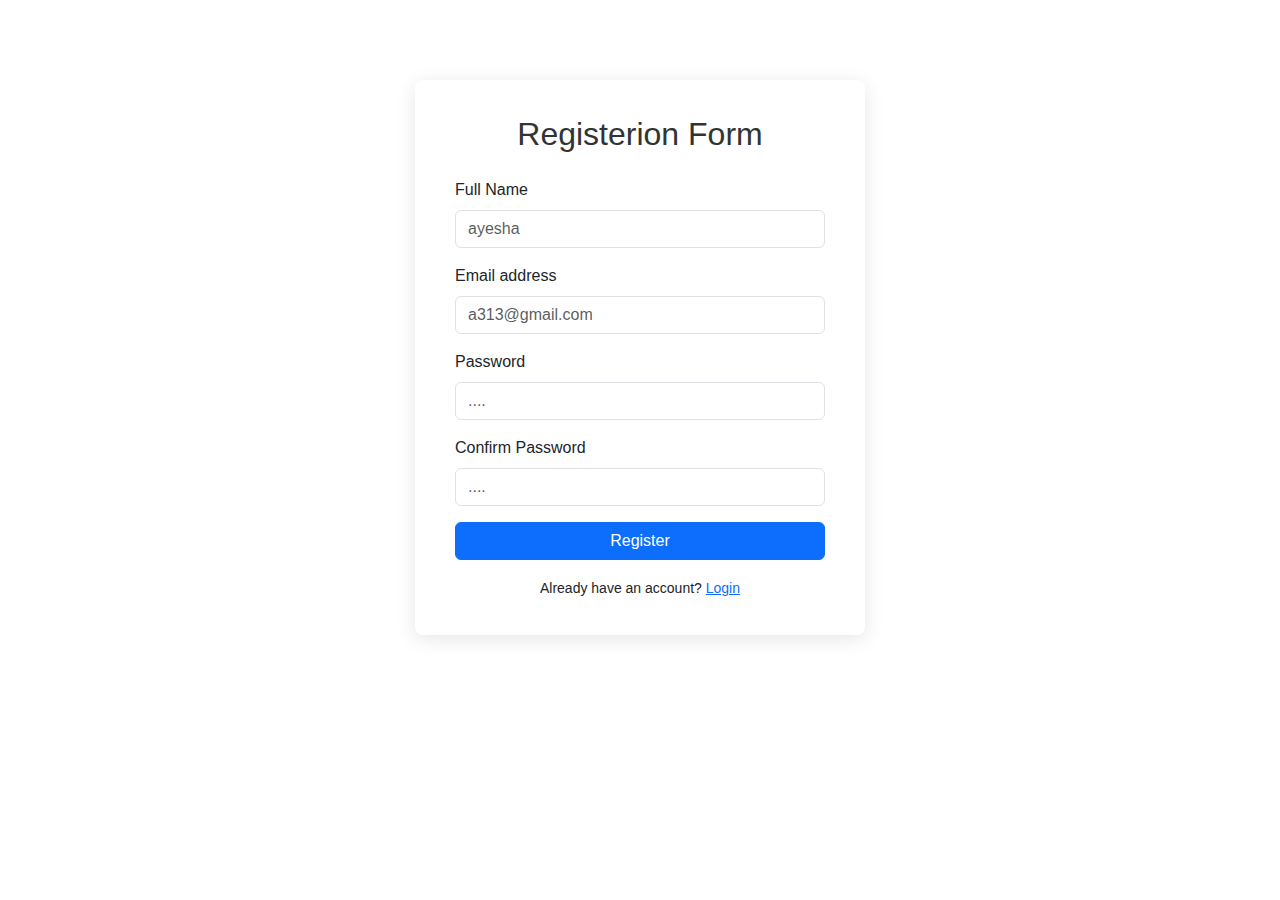
<file: index.html>
<!DOCTYPE html>
<html lang="en">
<head>
  <meta charset="UTF-8">
  <meta name="viewport" content="width=device-width, initial-scale=1">
  <title>Sign Up | MySite</title>

  <link href="https://cdn.jsdelivr.net/npm/bootstrap@5.3.2/dist/css/bootstrap.min.css" rel="stylesheet">
  <style>
    body {
      background: white;
      font-family: 'Segoe UI', sans-serif;
    }

    .register-box {
      max-width: 450px;
      margin: auto;
      margin-top: 80px;
      background-color: #fff;
      padding: 35px 40px;
      border-radius: 8px;
      box-shadow: 0 4px 20px rgba(0, 0, 0, 0.1);
    }

    .register-box h2 {
      text-align: center;
      margin-bottom: 25px;
      color: #333;
    }

    .form-control:focus {
      box-shadow: none;
      border-color: white;
    }

    .btn-primary {
      width: 100%;
    }

    @media (max-width: 576px) {
      .register-box {
        margin: 30px 15px;
        padding: 25px;
      }
    }
  </style>
</head>
<body>

  <div class="register-box">
    <h2>Registerion Form</h2>
    <form id="signupForm">
      <div class="mb-3">
        <label for="name" class="form-label">Full Name</label>
        <input type="text" class="form-control" id="name" placeholder="ayesha">
      </div>

      <div class="mb-3">
        <label for="email" class="form-label">Email address</label>
        <input type="email" class="form-control" id="email" placeholder="a313@gmail.com">
      </div>

      <div class="mb-3">
        <label for="password" class="form-label">Password</label>
        <input type="password" class="form-control" id="password" placeholder="....">
      </div>

      <div class="mb-3">
        <label for="confirm-password" class="form-label">Confirm Password</label>
        <input type="password" class="form-control" id="confirm-password" placeholder="....">
      </div>

      <button type="submit" class="btn btn-primary">Register</button>

      <div class="mt-3 text-center">
        <small>Already have an account? <a href="#">Login</a></small>
      </div>
    </form>
  </div>
  <script>
  document.getElementById('signupForm').addEventListener('submit', function(e) {
    e.preventDefault();
    const name = document.getElementById('name').value.trim();
    const email = document.getElementById('email').value.trim();
    const password = document.getElementById('password').value;
    const confirmPassword = document.getElementById('confirm-password').value;

    if (!name || !email || !password || !confirmPassword) {
      alert('Please fill in all the fields.');
      return;
    }
    if (password !== confirmPassword) {
      alert('Passwords do not match.');
      return;
    }
    alert('Registration successful!');
  });
</script>


</body>
</html>
</file>
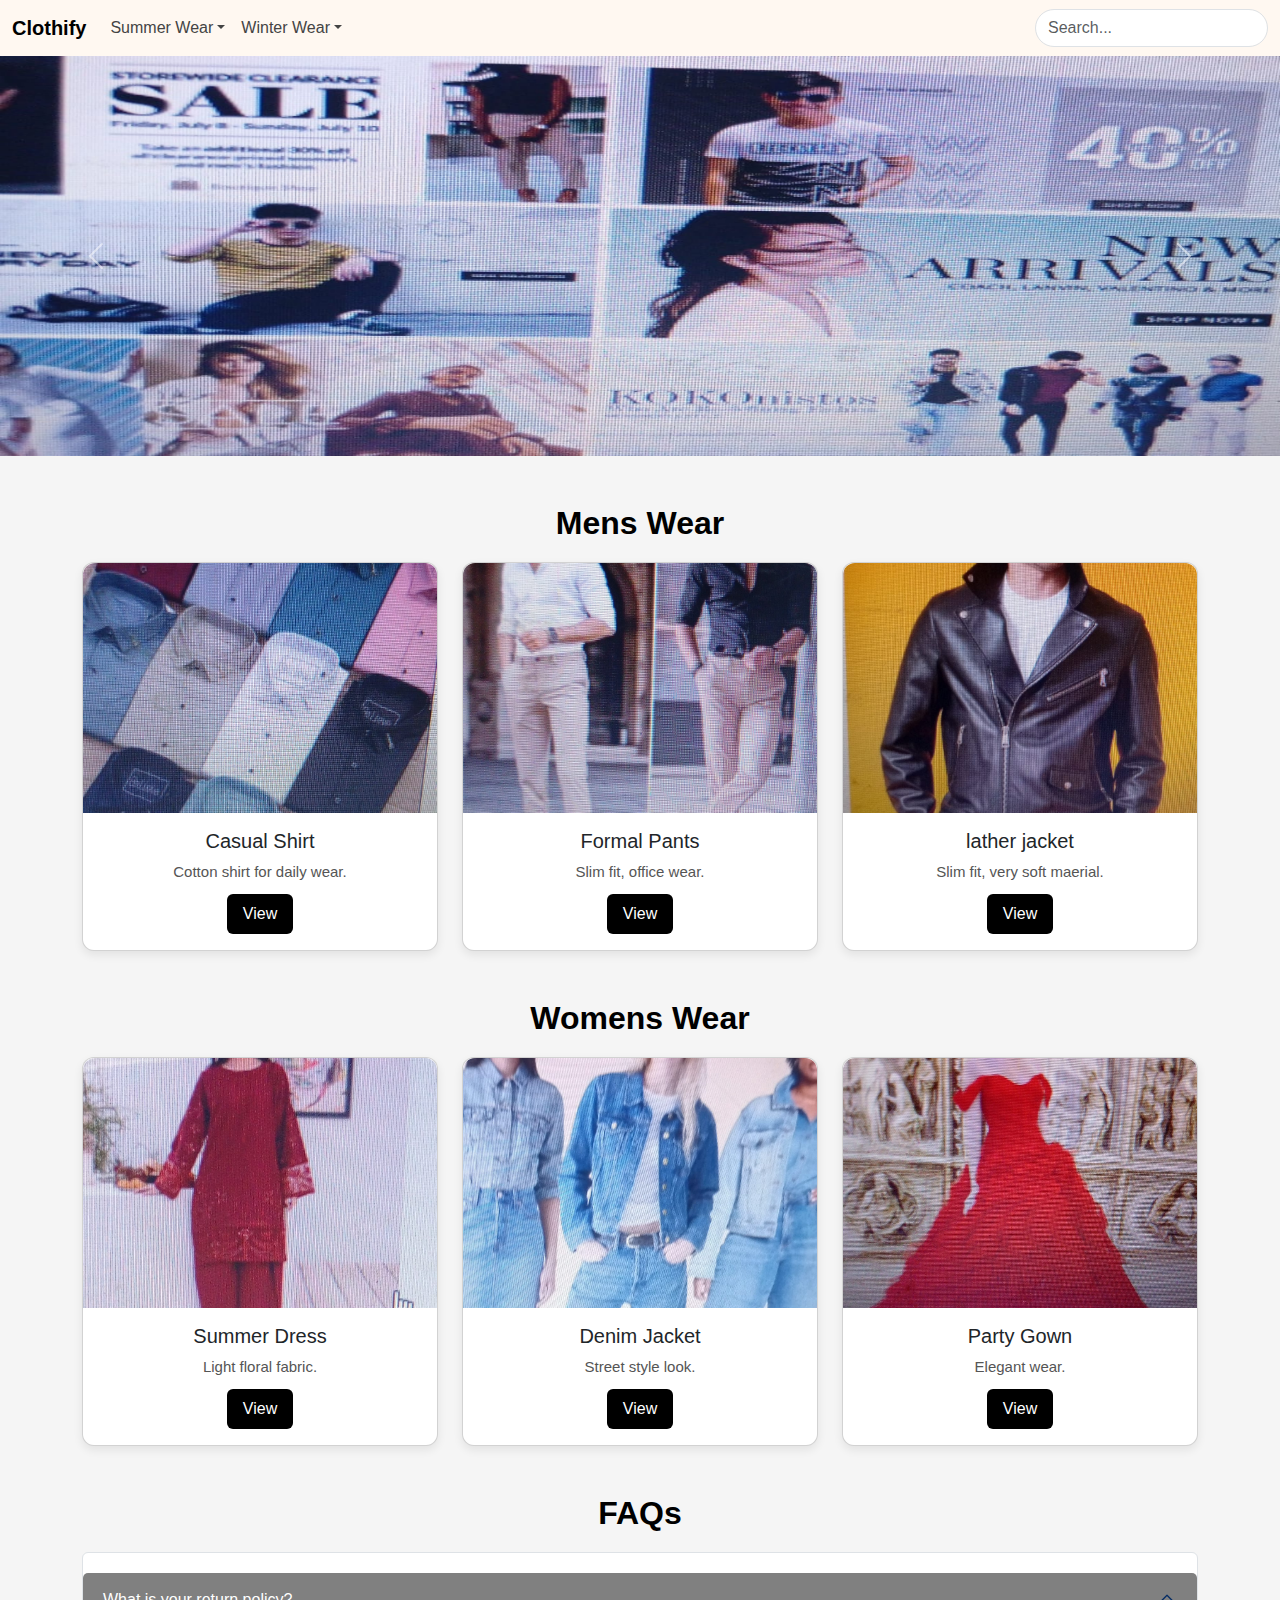
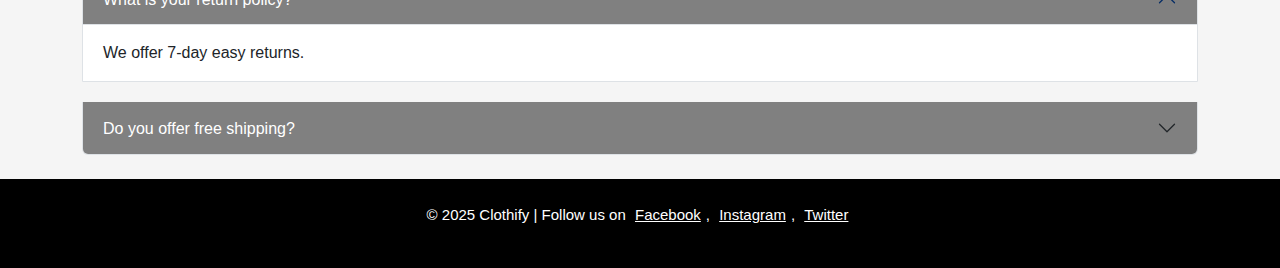
<file: minitask.html>
<!DOCTYPE html>
<html lang="en">
<head>
  <meta charset="UTF-8">
  <title>Clothing Brand </title>
  <link href="https://cdn.jsdelivr.net/npm/bootstrap@5.3.3/dist/css/bootstrap.min.css" rel="stylesheet">
  <link rel="stylesheet" href="style.css">
</head>
<body>
<nav class="navbar navbar-expand-lg">
    <div class="container-fluid">
      <a class="navbar-brand" href="#">Clothify</a>
      <button class="navbar-toggler" data-bs-toggle="collapse" data-bs-target="#navbarNav">
        <span class="navbar-toggler-icon"></span>
      </button>
      <div class="collapse navbar-collapse" id="navbarNav">
        <ul class="navbar-nav me-auto">
          <li class="nav-item dropdown">
            <a class="nav-link dropdown-toggle" data-bs-toggle="dropdown" href="#">Summer Wear</a>
            <ul class="dropdown-menu">
              <li><a class="dropdown-item" href="#men">Mens Wear</a></li>
              <li><a class="dropdown-item" href="#women">Womens Wear</a></li>
            </ul>
          </li>
          <li class="nav-item dropdown">
            <a class="nav-link dropdown-toggle" data-bs-toggle="dropdown" href="#">Winter Wear</a>
            <ul class="dropdown-menu">
              <li><a class="dropdown-item" href="#men">Mens Wear</a></li>
              <li><a class="dropdown-item" href="#women">Womens Wear</a></li>
            </ul>
          </li>
        </ul>
        <form class="d-flex" onsubmit="searchProducts();">
          <input id="searchInput" class="form-control" type="search" placeholder="Search...">
        </form>
      </div>
    </div>
  </nav>

  <div id="heroCarousel" class="carousel slide mb-5" data-bs-ride="carousel">
    <div class="carousel-inner">
      <div class="carousel-item active">
        <img src="img/log img.jpg" class="d-block w-100" height="400">
      </div>
      <div class="carousel-item">
        <img src="img/upper img.jpg" class="d-block w-100" height="400">
      </div>
    </div>
    <button class="carousel-control-prev" data-bs-target="#heroCarousel" data-bs-slide="prev">
      <span class="carousel-control-prev-icon"></span>
    </button>
    <button class="carousel-control-next" data-bs-target="#heroCarousel" data-bs-slide="next">
      <span class="carousel-control-next-icon"></span>
    </button>
  </div>

  <div class="container" id="men">
    <h2 class="text-center">Mens Wear</h2>
    <div class="row row-cols-1 row-cols-md-3 g-4">
      <div class="col">
        <div class="card text-center">
          <img src="img/shirts.jpg" class="card-img-top">
          <div class="card-body">
            <h5>Casual Shirt</h5>
            <p>Cotton shirt for daily wear.</p>
            <button class="btn btn-primary" onclick="showModal('Casual Shirt', 1200)">View</button>
          </div>
        </div>
      </div>
      <div class="col">
        <div class="card text-center">
          <img src="img/pains.jpg" class="card-img-top">
          <div class="card-body">
            <h5>Formal Pants</h5>
            <p>Slim fit, office wear.</p>
            <button class="btn btn-primary" onclick="showModal('Formal Pants', 2200)">View</button>
          </div>
        </div>
      </div>
      <div class="col">
        <div class="card text-center">
          <img src="img/lather (1).jpg" class="card-img-top">
          <div class="card-body">
            <h5>lather jacket</h5>
            <p>Slim fit, very soft maerial.</p>
            <button class="btn btn-primary" onclick="showModal('Formal Pants', 2200)">View</button>
          </div>
        </div>
      </div>
    </div>
  </div>

  <div class="container mt-5" id="women">
    <h2 class="text-center">Womens Wear</h2>
    <div class="row row-cols-1 row-cols-md-3 g-4">
      <div class="col">
        <div class="card text-center">
          <img src="img/summar dtress.jpg" class="card-img-top">
          <div class="card-body">
            <h5>Summer Dress</h5>
            <p>Light floral fabric.</p>
            <button class="btn btn-primary" onclick="showModal('Summer Dress', 1800)">View</button>
          </div>
        </div>
      </div>
      <div class="col">
        <div class="card text-center">
          <img src="img/jacket.jpg" class="card-img-top">
          <div class="card-body">
            <h5>Denim Jacket</h5>
            <p>Street style look.</p>
            <button class="btn btn-primary" onclick="showModal('Denim Jacket', 3200)">View</button>
          </div>
        </div>
      </div>
      <div class="col">
        <div class="card text-center">
          <img src="img/grown.jpg" class="card-img-top">
          <div class="card-body">
            <h5>Party Gown</h5>
            <p>Elegant wear.</p>
            <button class="btn btn-primary" onclick="showModal('Party Gown', 5000)">View</button>
          </div>
        </div>
      </div>
    </div>
  </div>

  <div class="modal fade" id="productModal">
    <div class="modal-dialog">
      <div class="modal-content">
        <div class="modal-header">
          <h5 id="modalTitle"></h5>
          <button class="btn-close" data-bs-dismiss="modal"></button>
        </div>
        <div class="modal-body">Price: <span id="modalPrice"></span> PKR</div>
        <div class="modal-footer">
          <button class="btn btn-success" onclick="addToCart()">Add to Cart</button>
          <button class="btn btn-secondary" data-bs-dismiss="modal">Close</button>
        </div>
      </div>
    </div>
  </div>

  <div class="container mt-5 mb-4">
    <h2 class="text-center">FAQs</h2>
    <div class="accordion" id="faqAccordion">
      <div class="accordion-item">
        <h2 class="accordion-header">
          <button class="accordion-button" data-bs-toggle="collapse" 
          data-bs-target="#faq1">What is your return policy?</button>
        </h2>
        <div id="faq1" class="accordion-collapse collapse show">
          <div class="accordion-body">We offer 7-day easy returns.</div>
        </div>
      </div>
      <div class="accordion-item">
        <h2 class="accordion-header">
          <button class="accordion-button collapsed" data-bs-toggle="collapse" 
          data-bs-target="#faq2">Do you offer free shipping?</button>
        </h2>
        <div id="faq2" class="accordion-collapse collapse">
          <div class="accordion-body">Yes, on orders above PKR 3000.</div>
        </div>
      </div>
    </div>
  </div>

  <footer class="text-center">
    <p>© 2025 Clothify | Follow us on 
      <a href="#">Facebook</a>, 
      <a href="#">Instagram</a>, 
      <a href="#">Twitter</a>
    </p>
  </footer>

  <script>
    function showModal(name, price) {
      document.getElementById('modalTitle').textContent = name;
      document.getElementById('modalPrice').textContent = price;
      const modal = document.getElementById('productModal');
      modal.classList.add('show');
      modal.style.display = 'block';
      document.body.classList.add('modal-open');
      const backdrop = document.createElement('div');
      backdrop.className = 'modal-backdrop fade show';
      document.body.appendChild(backdrop);
    }
    function addToCart() {
      alert(document.getElementById('modalTitle').textContent + " added to cart.");
    }
    document.addEventListener('click', e => {
      if (e.target.classList.contains('btn-close') || e.target.classList.contains('btn-secondary')) {
        document.getElementById('productModal').style.display = 'none';
        document.body.classList.remove('modal-open');
        document.querySelector('.modal-backdrop')?.remove();
      }
    });
    function searchProducts() {
      let val = document.getElementById("searchInput").value.toLowerCase();
      document.querySelectorAll(".card").forEach(card => {
        let t = card.querySelector("h5").textContent.toLowerCase();
        let d = card.querySelector("p").textContent.toLowerCase();
        card.parentElement.style.display = (t.includes(val) || d.includes(val)) ? "block" : "none";
      });
    }
  </script>
  <script>
    let i = 0, items = document.querySelectorAll('#heroCarousel .carousel-item');
    function showSlide(index) {
      items.forEach((el, idx) => el.classList.toggle('active', idx === index));
    }
    document.querySelector('.carousel-control-next').onclick = 
    () => showSlide(i = (i + 1) % items.length);
    document.querySelector('.carousel-control-prev').onclick 
    = () => showSlide(i = (i - 1 + items.length) % items.length);
    setInterval(() => showSlide(i = (i + 1) % items.length), 3000);
    showSlide(i);
  </script>
  <script>
    document.addEventListener("DOMContentLoaded", () => {
      document.querySelector(".navbar-toggler").onclick = () =>
        document.getElementById("navbarNav").classList.toggle("show");
      document.querySelectorAll(".nav-item.dropdown").forEach(dropdown => {
        const toggle = dropdown.querySelector(".nav-link");
        const menu = dropdown.querySelector(".dropdown-menu");
        toggle.onclick = e => {
          e.preventDefault();
          document.querySelectorAll(".dropdown-menu").
          forEach(m => m !== menu && m.classList.remove("show"));
          menu.classList.toggle("show");
        };
      });
      document.addEventListener("click", e => {
        if (!e.target.closest(".nav-item.dropdown"))
          document.querySelectorAll(".dropdown-menu").forEach(m => m.classList.remove("show"));
      });
    });
  </script>
  <script>
    document.addEventListener("DOMContentLoaded", () => {
      document.querySelectorAll(".accordion-button").forEach(btn => {
        btn.onclick = () => {
          const target = document.querySelector(btn.dataset.bsTarget);
          const open = target.classList.contains("show");
          document.querySelectorAll(".accordion-collapse").forEach(c => c.classList.remove("show"));
          document.querySelectorAll(".accordion-button").forEach(b => b.classList.add("collapsed"));
          if (!open) {
            target.classList.add("show");
            btn.classList.remove("collapsed");
          }
        };
      });
    });
  </script>
</body>
</html>
</file>
<file: style.css>
body {
    background-color: #f5f5f5;
    font-family: 'Segoe UI', sans-serif;
  }

  .card {
    border-radius: 12px;
    box-shadow: 0 4px 10px rgba(0,0,0,0.08);
   
  }

  .card:hover {
    transform: translateY(-5px);
    box-shadow: 0 8px 16px rgba(0,0,0,0.12);
  }

  .card img {
    height: 250px;
    object-fit: cover;
    border-top-left-radius: 12px;
    border-top-right-radius: 12px;
  }

  .card-title {
    font-size: 20px;
    font-weight: 600;
  }

  .card-body p {
    color: #555;
    font-size: 15px;
    margin-bottom: 10px;
  }

  .btn-primary {
    background-color:black;
    border: none;
    padding: 8px 16px;
  }

  .btn-primary:hover {
    background-color:black;
  }

  .btn-success {
    background-color:non;
    border: none;
  }

  .btn-success:hover {
    background-color: #218838;
  }

  .modal-content {
    border-radius: 10px;
    box-shadow: 0 6px 16px rgba(0,0,0,0.2);
  }

  .modal-body {
    font-size: 16px;
    color: #333;
  }

  footer {
    background:black;
    color: white;
    padding: 25px 0;
    font-size: 15px;
  }

  footer a {
    color: white;
    text-decoration: underline;
    margin: 0 5px;
  }

  .navbar {
    background-color: #fff8f1;
    box-shadow: 0 2px 5px rgba(0,0,0,0.1);
  }

  .navbar-brand {
    font-weight: bold;
    color:black;
  }

  .nav-link {
    color: #444;
  }

  .nav-link:hover {
    color:black;
  }

  .form-control {
    border-radius: 30px;
  }

  h2 {
    color:black;
    font-weight: bold;
    margin-top: 20px;
    margin-bottom: 20px;
  }

  .accordion-button {
    background-color:gray;
    color: white;
  }

  .accordion-button:not(.collapsed) {
    background-color:gray;
    color:white;
  }
</file>
